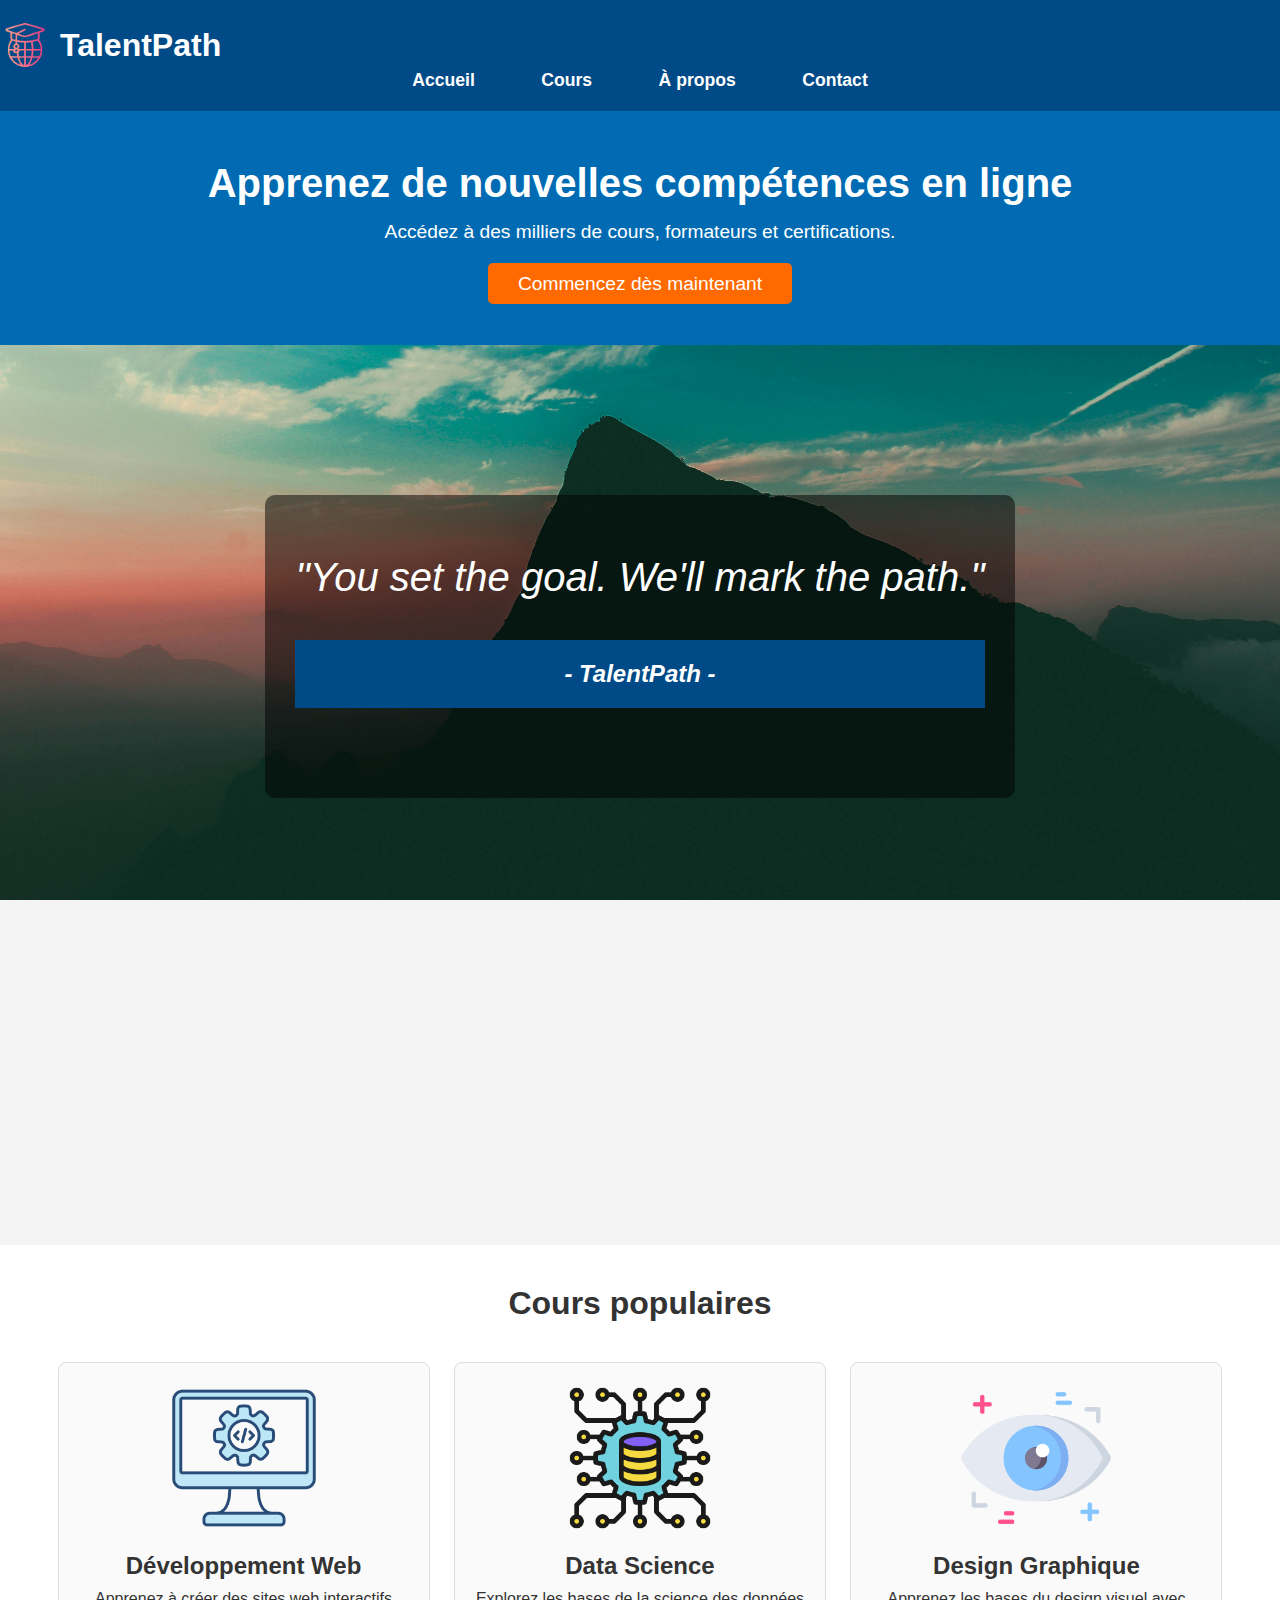
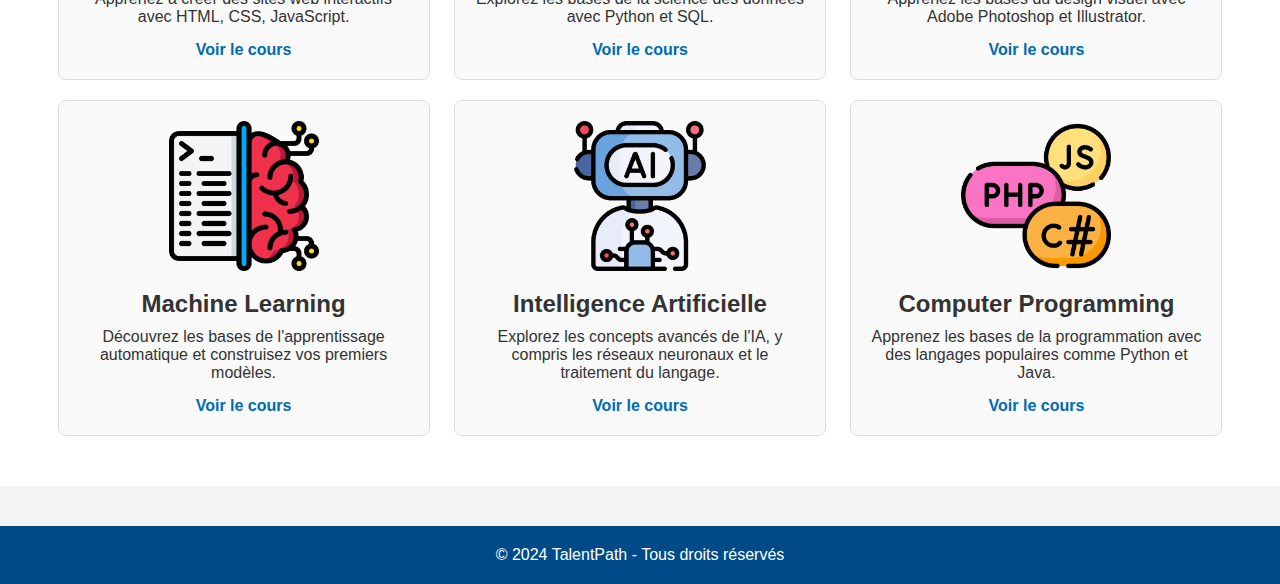
<file: index.html>
<!DOCTYPE html>
<html lang="fr">
<head>
    <meta charset="UTF-8">
    <meta name="viewport" content="width=device-width, initial-scale=1.0">
    <title>Plateforme d'Apprentissage</title>
    <link rel="stylesheet" type="text/css" href="CSS/style.css">
</head>
<body>
    <header>
        <div class="logo">
           <img src="global-education.png" alt="Logo ApprendsFacile" class="logo-image">
            <h1>TalentPath</h1>
        </div>
        <nav>
            <ul class="nav">
                <li class="nav-item"><a class="nav-link"  href="#">Accueil</a></li>
                <li class="nav-item"><a class="nav-link "href="#">Cours</a></li>
                <li class="nav-item"><a class="nav-link" href="Horaire.html">À propos</a></li>
                <li class="nav-item"><a class="nav-link" href="#">Contact</a></li>
            </ul>
        </nav>
    </header>

    <section class="hero">
        <h2>Apprenez de nouvelles compétences en ligne</h2>
        <p>Accédez à des milliers de cours, formateurs et certifications.</p>
        <a href="signin.html" class="cta-button">Commencez dès maintenant</a>
    </section>
    <section class="quote-section">
        <div class="quote-container">
            <blockquote>
                "You set the goal. We'll mark the path."
                <footer>- TalentPath  -</footer>
            </blockquote>
        </div>
    </section>

    <section class="featured-courses">
        <h2>Cours populaires</h2>
        <div class="course-card">
            <img src="software.png" alt="Cours 1">
            <h3>Développement Web</h3>
            <p>Apprenez à créer des sites web interactifs avec HTML, CSS, JavaScript.</p>
            <a href="#">Voir le cours</a>
        </div>
        <div class="course-card">
            <img src="data-science.png" alt="Cours 2">
            <h3>Data Science</h3>
            <p>Explorez les bases de la science des données avec Python et SQL.</p>
            <a href="#">Voir le cours</a>
        </div>
        <div class="course-card">
            <img src="eye.png" alt="Cours 3">
            <h3>Design Graphique</h3>
            <p>Apprenez les bases du design visuel avec Adobe Photoshop et Illustrator.</p>
            <a href="#">Voir le cours</a>
        </div>
        <div class="course-card">
            <img src="ML.png" alt="Cours 4">
            <h3>Machine Learning</h3>
            <p>Découvrez les bases de l'apprentissage automatique et construisez vos premiers modèles.</p>
            <a href="#">Voir le cours</a>
        </div>
        <div class="course-card">
            <img src="ai.png" alt="Cours 5">
            <h3>Intelligence Artificielle</h3>
            <p>Explorez les concepts avancés de l'IA, y compris les réseaux neuronaux et le traitement du langage.</p>
            <a href="#">Voir le cours</a>
        </div>
        <div class="course-card">
            <img src="coding-l.png" alt="Cours 6">
            <h3>Computer Programming</h3>
            <p>Apprenez les bases de la programmation avec des langages populaires comme Python et Java.</p>
            <a href="#">Voir le cours</a>
        </div>
        </section>


    <footer>
        <p>&copy; 2024 TalentPath - Tous droits réservés</p>
    </footer>
</body>
</html>
</file>
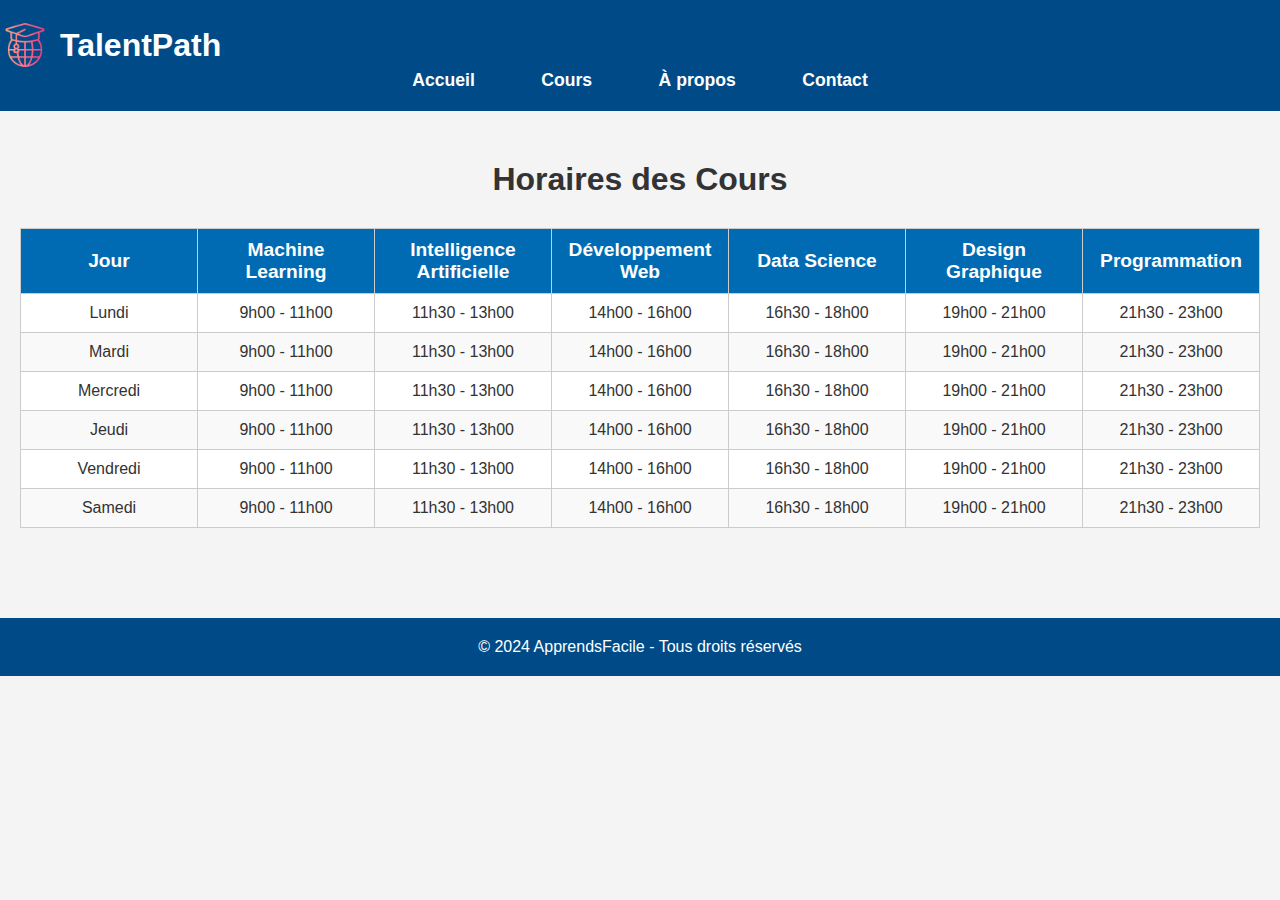
<file: Horaire.html>
<!DOCTYPE html>
<html lang="fr">
<head>
    <meta charset="UTF-8">
    <meta name="viewport" content="width=device-width, initial-scale=1.0">
    <title>Horaires des Cours</title>
    <link rel="stylesheet" type="text/css" href="CSS/style.css">
</head>
<body>
    <header>
        <div class="logo">
            <img src="global-education.png" alt="Logo ApprendsFacile" class="logo-image">
            <h1>TalentPath</h1>
        </div>
        <nav>
            <ul class="nav">
                <li class="nav-item"><a class="nav-link" href="index.html">Accueil</a></li>
                <li class="nav-item"><a class="nav-link" href="#">Cours</a></li>
                <li class="nav-item"><a class="nav-link active" href="Horaire.html">À propos</a></li>
                <li class="nav-item"><a class="nav-link" href="#">Contact</a></li>
            </ul>
        </nav>
    </header>

    <section class="schedule-section">
        <h2>Horaires des Cours</h2>
        <table class="schedule-table">
            <thead>
                <tr>
                    <th>Jour</th>
                    <th>Machine Learning</th>
                    <th>Intelligence Artificielle</th>
                    <th>Développement Web</th>
                    <th>Data Science</th>
                    <th>Design Graphique</th>
                    <th>Programmation</th>
                </tr>
            </thead>
            <tbody>
                <tr>
                    <td>Lundi</td>
                    <td>9h00 - 11h00</td>
                    <td>11h30 - 13h00</td>
                    <td>14h00 - 16h00</td>
                    <td>16h30 - 18h00</td>
                    <td>19h00 - 21h00</td>
                    <td>21h30 - 23h00</td>
                </tr>
                <tr>
                    <td>Mardi</td>
                    <td>9h00 - 11h00</td>
                    <td>11h30 - 13h00</td>
                    <td>14h00 - 16h00</td>
                    <td>16h30 - 18h00</td>
                    <td>19h00 - 21h00</td>
                    <td>21h30 - 23h00</td>
                </tr>
                <tr>
                <td>Mercredi</td>
                <td>9h00 - 11h00</td>
                <td>11h30 - 13h00</td>
                <td>14h00 - 16h00</td>
                <td>16h30 - 18h00</td>
                <td>19h00 - 21h00</td>
                <td>21h30 - 23h00</td>
            </tr>
            <tr>
                <td>Jeudi</td>
                <td>9h00 - 11h00</td>
                <td>11h30 - 13h00</td>
                <td>14h00 - 16h00</td>
                <td>16h30 - 18h00</td>
                <td>19h00 - 21h00</td>
                <td>21h30 - 23h00</td>
            </tr>
            <tr>
                <td>Vendredi</td>
                <td>9h00 - 11h00</td>
                <td>11h30 - 13h00</td>
                <td>14h00 - 16h00</td>
                <td>16h30 - 18h00</td>
                <td>19h00 - 21h00</td>
                <td>21h30 - 23h00</td>
            </tr>
            <tr>
                <td>Samedi</td>
                <td>9h00 - 11h00</td>
                <td>11h30 - 13h00</td>
                <td>14h00 - 16h00</td>
                <td>16h30 - 18h00</td>
                <td>19h00 - 21h00</td>
                <td>21h30 - 23h00</td>
            </tr>


            </tbody>
        </table>
    </section>

    <footer>
        <p>&copy; 2024 ApprendsFacile - Tous droits réservés</p>
    </footer>
</body>
</html>
</file>
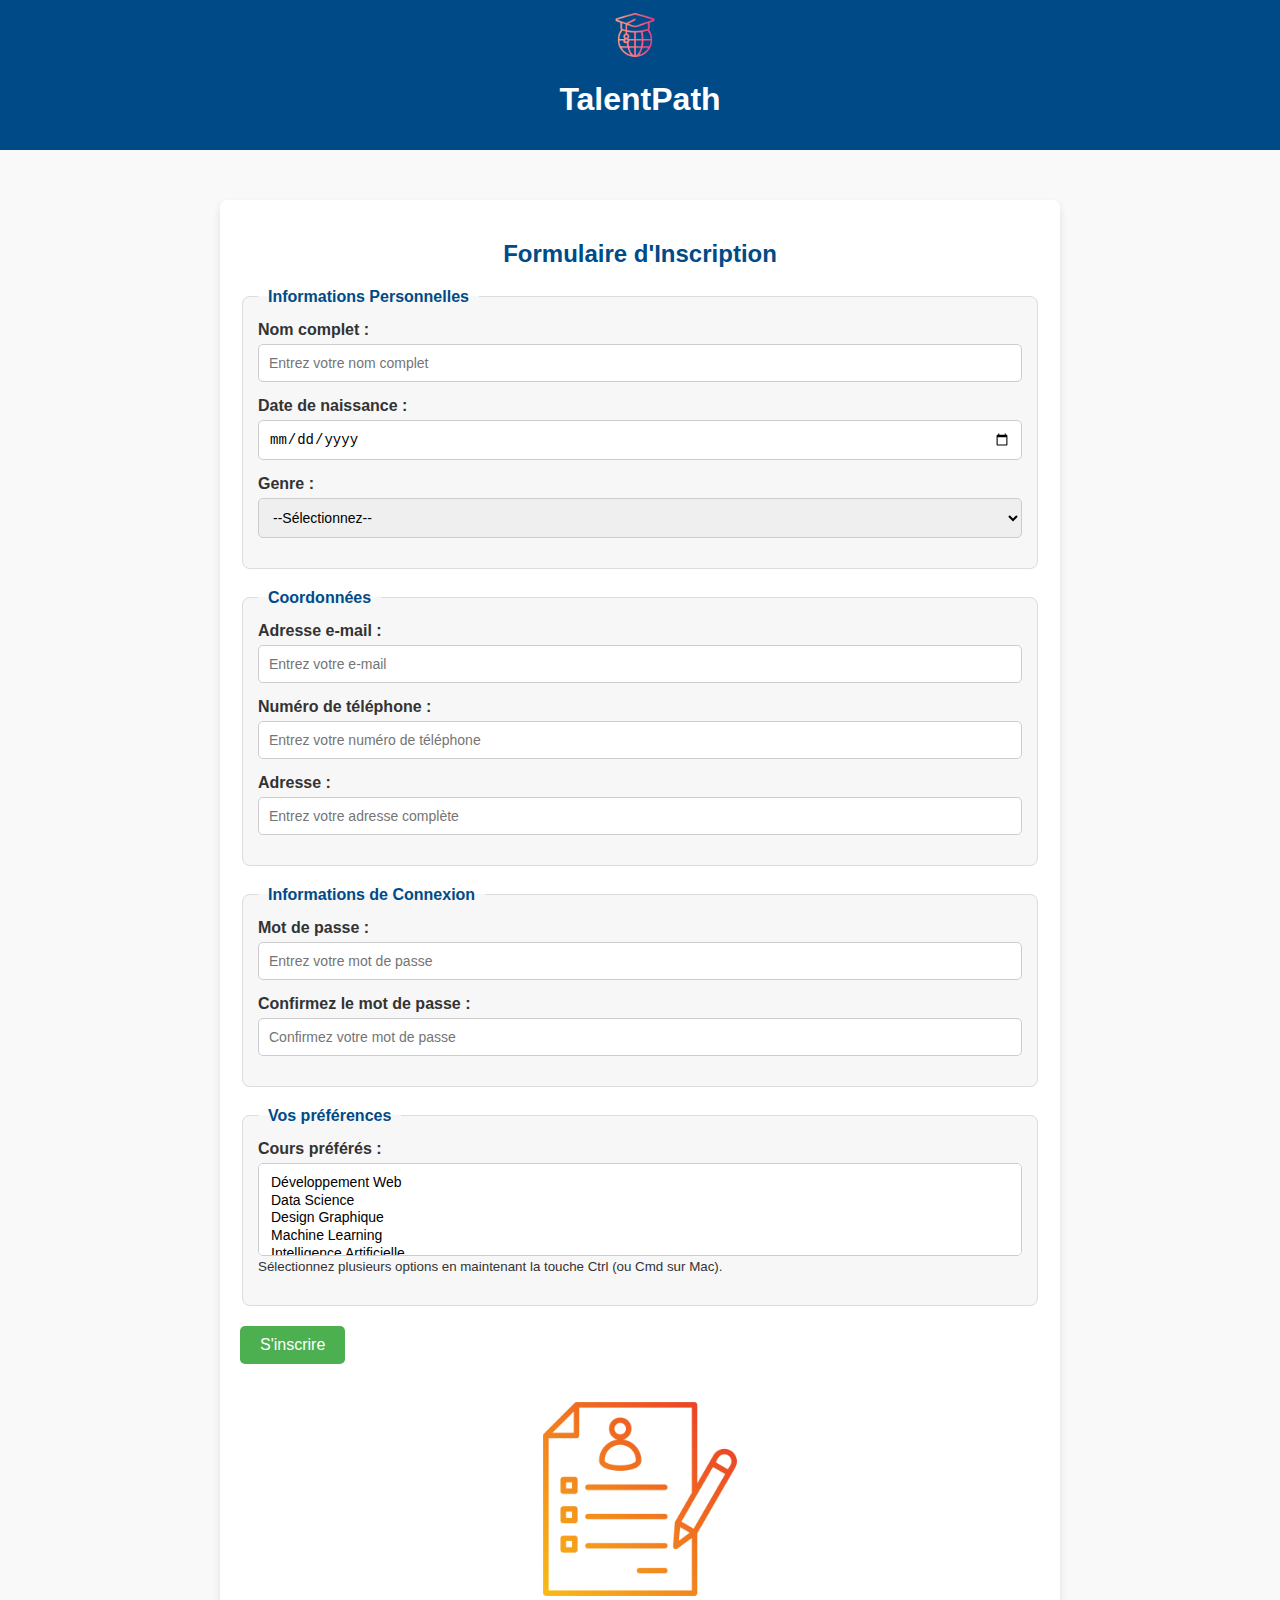
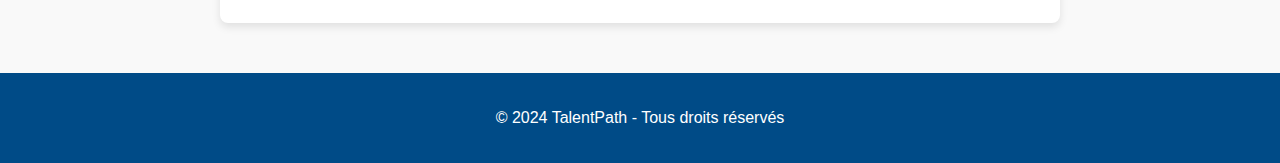
<file: signin.html>
<!DOCTYPE html>
<html lang="fr">
<head>
    <meta charset="UTF-8">
    <meta name="viewport" content="width=device-width, initial-scale=1.0">
    <title>Formulaire d'Inscription - TalentPath</title>
    <link rel="stylesheet" type="text/css" href="CSS/style2.css">
</head>
<body>
    <header>
        <div class="logo">
            <img src="global-education.png" alt="Logo TalentPath" class="logo-image">
            <h1>TalentPath</h1>
        </div>
    </header>
    <section class="signup-form">
        <div class="signup-container">
            <h2>Formulaire d'Inscription</h2>
            <form action="#" method="post">
                <fieldset>
                    <legend>Informations Personnelles</legend>
                    <div class="form-group">
                        <label for="name">Nom complet :</label>
                        <input type="text" id="name" name="name" placeholder="Entrez votre nom complet" required>
                    </div>
                    <div class="form-group">
                        <label for="birthdate">Date de naissance :</label>
                        <input type="date" id="birthdate" name="birthdate" required>
                    </div>
                    <div class="form-group">
                        <label for="gender">Genre :</label>
                        <select id="gender" name="gender" required>
                            <option value="">--Sélectionnez--</option>
                            <option value="male">Homme</option>
                            <option value="female">Femme</option>
                     </select>
                    </div>
                </fieldset>
                <fieldset>
                    <legend>Coordonnées</legend>
                    <div class="form-group">
                        <label for="email">Adresse e-mail :</label>
                        <input type="email" id="email" name="email" placeholder="Entrez votre e-mail" required>
                    </div>
                    <div class="form-group">
                        <label for="phone">Numéro de téléphone :</label>
                        <input type="tel" id="phone" name="phone" placeholder="Entrez votre numéro de téléphone" required>
                    </div>
                    <div class="form-group">
                        <label for="address">Adresse :</label>
                        <input type="text" id="address" name="address" placeholder="Entrez votre adresse complète" required>
                    </div>
                </fieldset>
                <fieldset>
                    <legend>Informations de Connexion</legend>
                    <div class="form-group">
                        <label for="password">Mot de passe :</label>
                        <input type="password" id="password" name="password" placeholder="Entrez votre mot de passe" required>
                    </div>
                    <div class="form-group">
                        <label for="confirm-password">Confirmez le mot de passe :</label>
                        <input type="password" id="confirm-password" name="confirm-password" placeholder="Confirmez votre mot de passe" required>
                    </div>
                </fieldset>
                <fieldset>
                    <legend>Vos préférences</legend>
                    <div class="form-group">
                        <label for="preferred-courses">Cours préférés :</label>
                        <select id="preferred-courses" name="preferred-courses[]" multiple>
                            <option value="web-development">Développement Web</option>
                            <option value="data-science">Data Science</option>
                            <option value="graphic-design">Design Graphique</option>
                            <option value="machine-learning">Machine Learning</option>
                            <option value="ai">Intelligence Artificielle</option>
                            <option value="programming">Programmation</option>
                        </select>
                        <small>Sélectionnez plusieurs options en maintenant la touche Ctrl (ou Cmd sur Mac).</small>
                    </div>
                </fieldset>

                <!-- Soumission -->
                <div class="form-group">
                    <button type="submit" class="btn-submit">S'inscrire</button>
                </div>
            </form>
            <div class="signup-image">
                <img src="form.png" alt="Illustration" />
            </div>
        </div>
    </section>
    <footer>
        <p>&copy; 2024 TalentPath - Tous droits réservés</p>
    </footer>
</body>
</html>
</file>
<file: CSS/style.css>
* {
    margin: 0;
    padding: 0;
    box-sizing: border-box;
}

body {
    font-family: Arial, sans-serif;
    background-color: #f4f4f4;
    color: #333;
}
.quote-section {
    position: relative;
    background-image: url('quote.jpg'); 
    background-size: cover;  
    background-position: center;
    background-attachment: fixed; 
    color: white;
    padding: 150px 20px;  
    text-align: center;
    height: 100vh;  
}
.quote-container {
    background-color: rgba(0, 0, 0, 0.5); 
    display: inline-block;
    padding: 60px 30px;
    border-radius: 10px;
    max-width: 800px;  
}

blockquote {
    font-size: 2.5rem; 
    font-style: italic;
    margin-bottom: 30px;
}

blockquote footer {
    font-size: 1.5rem; 
    font-weight: bold;
}

header {
    background-color: #004b87;
    color: white;
    padding: 20px 0;
    text-align: center;
}

header .logo {
    display: flex;
    align-items: center; 
}

header .logo img {
    width: 50px;  
    height: auto;  
    margin-right: 10px;  
}

header .logo h1 {
    font-size: 2rem;
    font-weight: bold;
}


header nav ul {
    list-style: none;
    padding: 0;
    position: sticky;
}

header nav ul li {
    display: inline;
    margin: 0 15px;
}

header nav ul li a {
    color: white;
    text-decoration: none;
    font-size: 1.1rem;
}
.nav {
    display:  flex-start;
    justify-content: center;
}

.nav-item {
    list-style: none;
    margin: 0 1rem;
}

.nav-link {
    color: #fff;
    text-decoration: none;
    font-weight: bold;
    transition: color 0.3s ease;
}

.nav-link:hover {
    color: #e56f50;
}
.nav-item a {
    text-decoration: none;        
    color: inherit;               
    padding: 10px 15px;           
    transition: all 0.3s ease;    
}

.nav-item a:hover {
    background-color: #007bff;    
    color: white;                 
    border-radius: 5px;          
    box-shadow: 0 4px 8px rgba(0, 123, 255, 0.3); 
}


.hero {
    background-color: #006bb3;
    color: white;
    text-align: center;
    padding: 50px 20px;
}

.hero h2 {
    font-size: 2.5rem;
    margin-bottom: 15px;
}

.hero p {
    font-size: 1.2rem;
    margin-bottom: 30px;
}

.cta-button {
    background-color: #ff6a00;
    color: white;
    padding: 10px 30px;
    text-decoration: none;
    border-radius: 5px;
    font-size: 1.2rem;
}

.featured-courses {
    padding: 40px 20px;
    background-color: #fff;
    text-align: center;
}

.featured-courses h2 {
    font-size: 2rem;
    margin-bottom: 30px;
}

.course-card {
    display: inline-block;
    width: 30%;
    margin: 10px;
    padding: 20px;
    background-color: #fafafa;
    border: 1px solid #ddd;
    border-radius: 8px;
    text-align: center;
}

.course-card img {
    width: 100%;
    max-width: 150px;
    margin-bottom: 15px;
    border-radius: 5px;
}

.course-card h3 {
    font-size: 1.5rem;
    margin-bottom: 10px;
}

.course-card p {
    font-size: 1rem;
    margin-bottom: 15px;
}

.course-card a {
    color: #006bb3;
    text-decoration: none;
    font-weight: bold;
}
.schedule-section {
    padding: 50px 20px;
    text-align: center;
    background-color: #f4f4f4;
}

.schedule-section h2 {
    font-size: 2rem;
    margin-bottom: 30px;
}

.schedule-table {
    width: 100%;
    border-collapse: collapse;
    margin-top: 20px;
    background-color: white;
}

.schedule-table th,
.schedule-table td {
    padding: 10px;
    border: 1px solid #ccc;
    text-align: center;
}

.schedule-table th {
    background-color: #006bb3;
    color: white;
    font-size: 1.2rem;
}

.schedule-table td {
    font-size: 1rem;
    color: #333;
}

.schedule-table tr:nth-child(even) {
    background-color: #f9f9f9;
}

.schedule-table tr:hover {
    background-color: #f1f1f1;
}

.schedule-table td {
    width: 14%;
}


footer {
    background-color: #004b87;
    color: white;
    text-align: center;
    padding: 20px;
    margin-top: 40px;
}

footer p {
    font-size: 1rem;
}
</file>
<file: CSS/style2.css>
body {
    font-family: 'Arial', sans-serif;
    margin: 0;
    padding: 0;
    background-color: #f9f9f9;
    color: #333;
}

header {
    background-color:#004b87 ;
    color: white;
    padding: 10px 20px;
    text-align: center;
}

.logo-image {
    height: 50px;
    vertical-align: middle;
    margin-right: 10px;
}
.signup-form {
    max-width: 800px;
    margin: 50px auto;
    padding: 20px;
    background-color: #ffffff;
    border-radius: 8px;
    box-shadow: 0 4px 8px rgba(0, 0, 0, 0.1);
}

.signup-container {
    display: flex;
    flex-direction: column;
    align-items: center;
}

h2 {
    margin-bottom: 20px;
    color: #004b87;
    text-align: center;
}

form {
    width: 100%;
}

fieldset {
    border: 1px solid #ddd;
    border-radius: 8px;
    padding: 15px;
    margin-bottom: 20px;
    background-color: #f7f7f7;
}

legend {
    font-weight: bold;
    color: #004b87;
    padding: 0 10px;
}

.form-group {
    margin-bottom: 15px;
}

label {
    display: block;
    font-weight: bold;
    margin-bottom: 5px;
}

input, select {
    width: 100%;
    padding: 10px;
    border: 1px solid #ccc;
    border-radius: 5px;
    box-sizing: border-box;
    font-size: 14px;
}

input:focus, select:focus {
    outline: none;
    border-color: #4CAF50;
    box-shadow: 0 0 5px rgba(76, 175, 80, 0.4);
}


.btn-submit {
    display: inline-block;
    background-color: #4CAF50;
    color: white;
    font-size: 16px;
    padding: 10px 20px;
    border: none;
    border-radius: 5px;
    cursor: pointer;
    transition: background-color 0.3s ease;
}

.btn-submit:hover {
    background-color: #45a049;
}


.signup-image img {
  margin-top: 20px;
  max-width: 100%;             
  max-height: 200px;          
  height: auto;               
  border-radius: 8px;
  }
  footer {
    background-color: #004b87;
    color: white;
    text-align: center;
    padding: 20px;
    margin-top: 40px;
}

footer p {
    font-size: 1rem;
}

/* Styles responsifs */
@media (max-width: 768px) {
    .signup-form {
        margin: 20px;
        padding: 15px;
    }

    fieldset {
        padding: 10px;
    }
}
</file>
